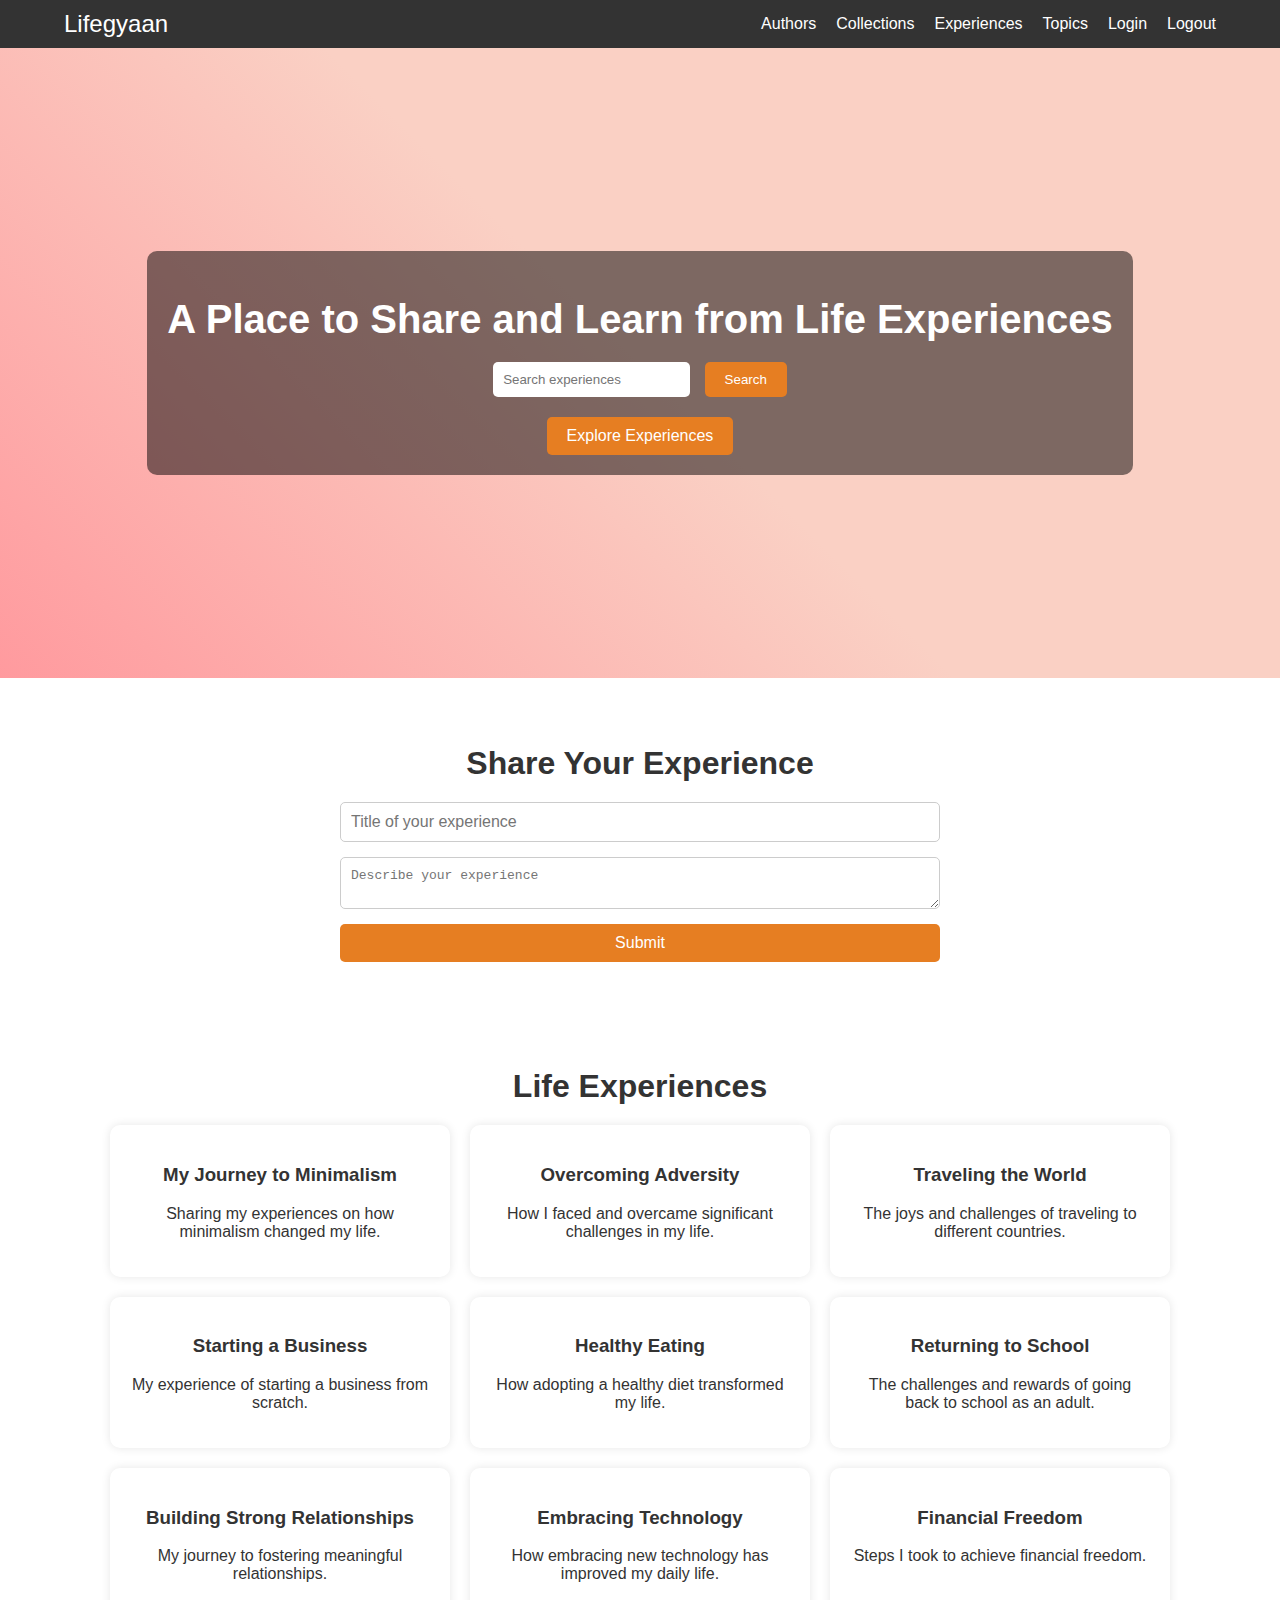
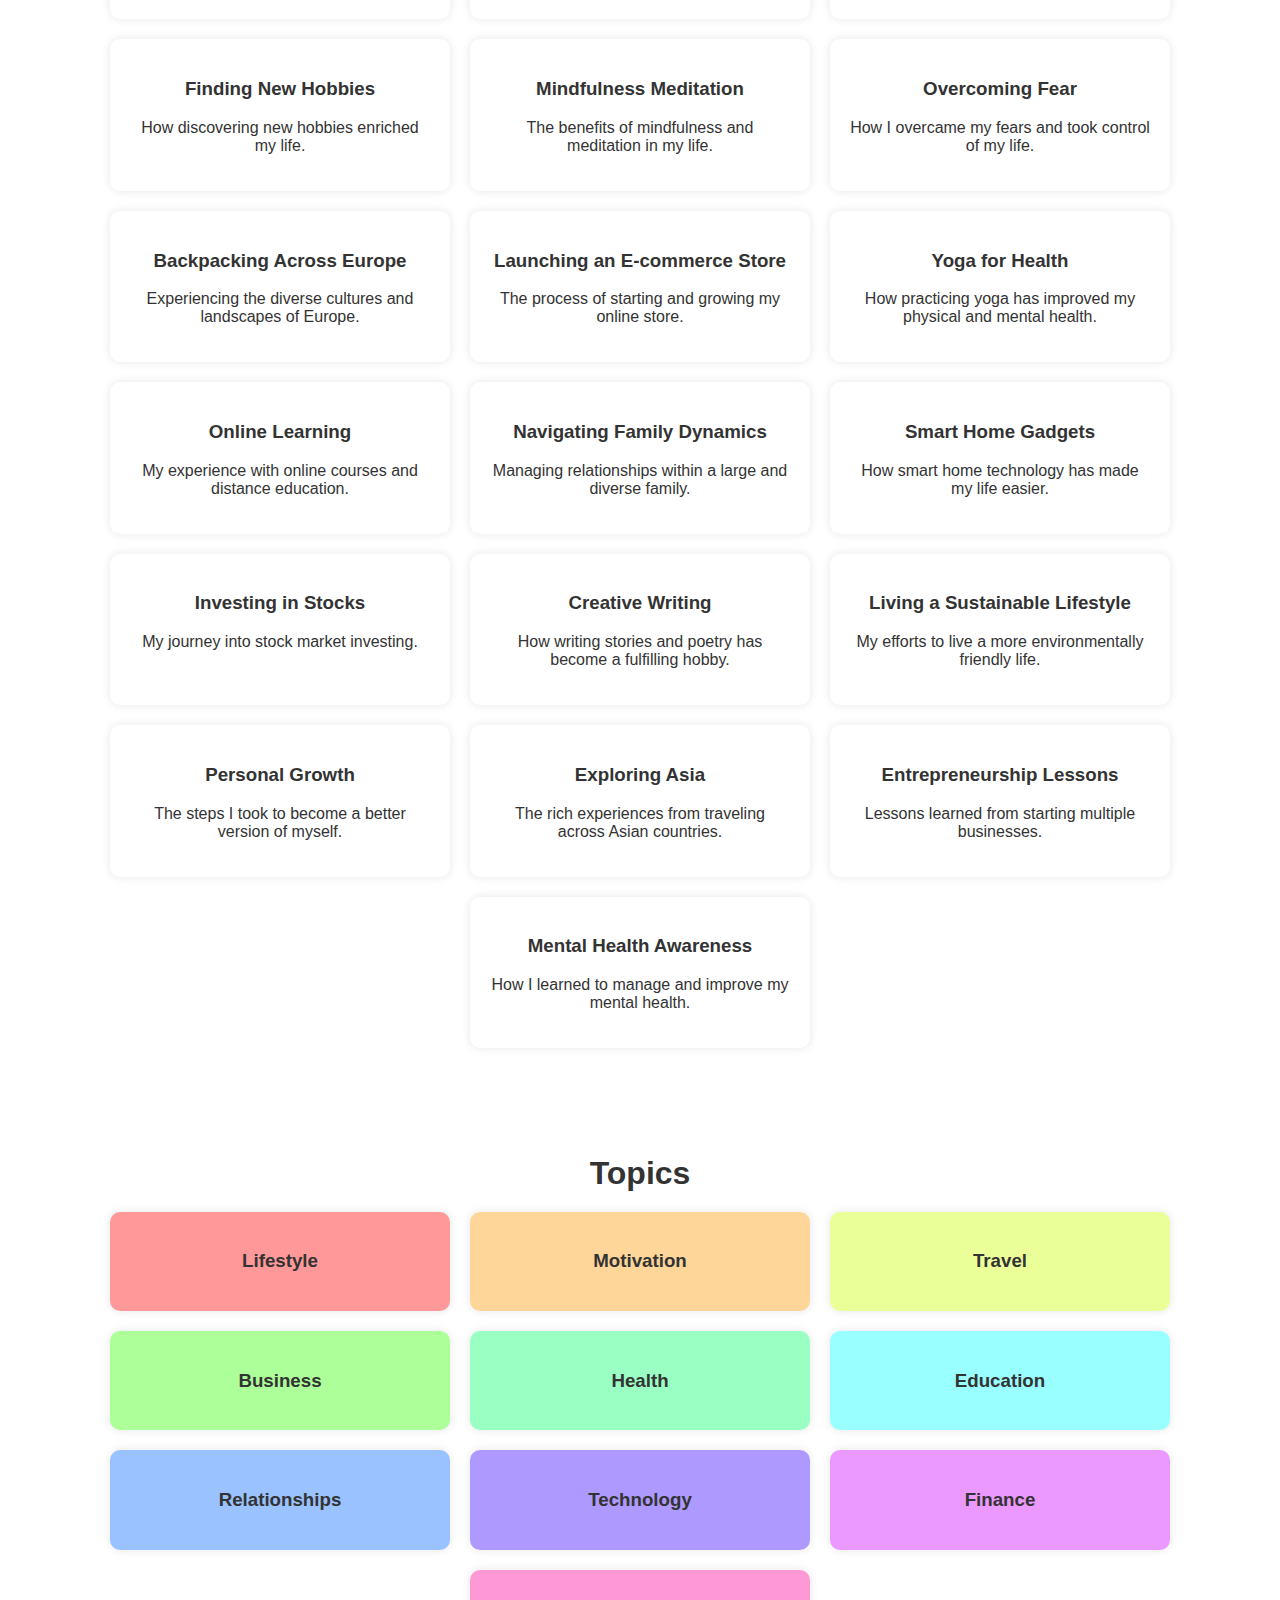
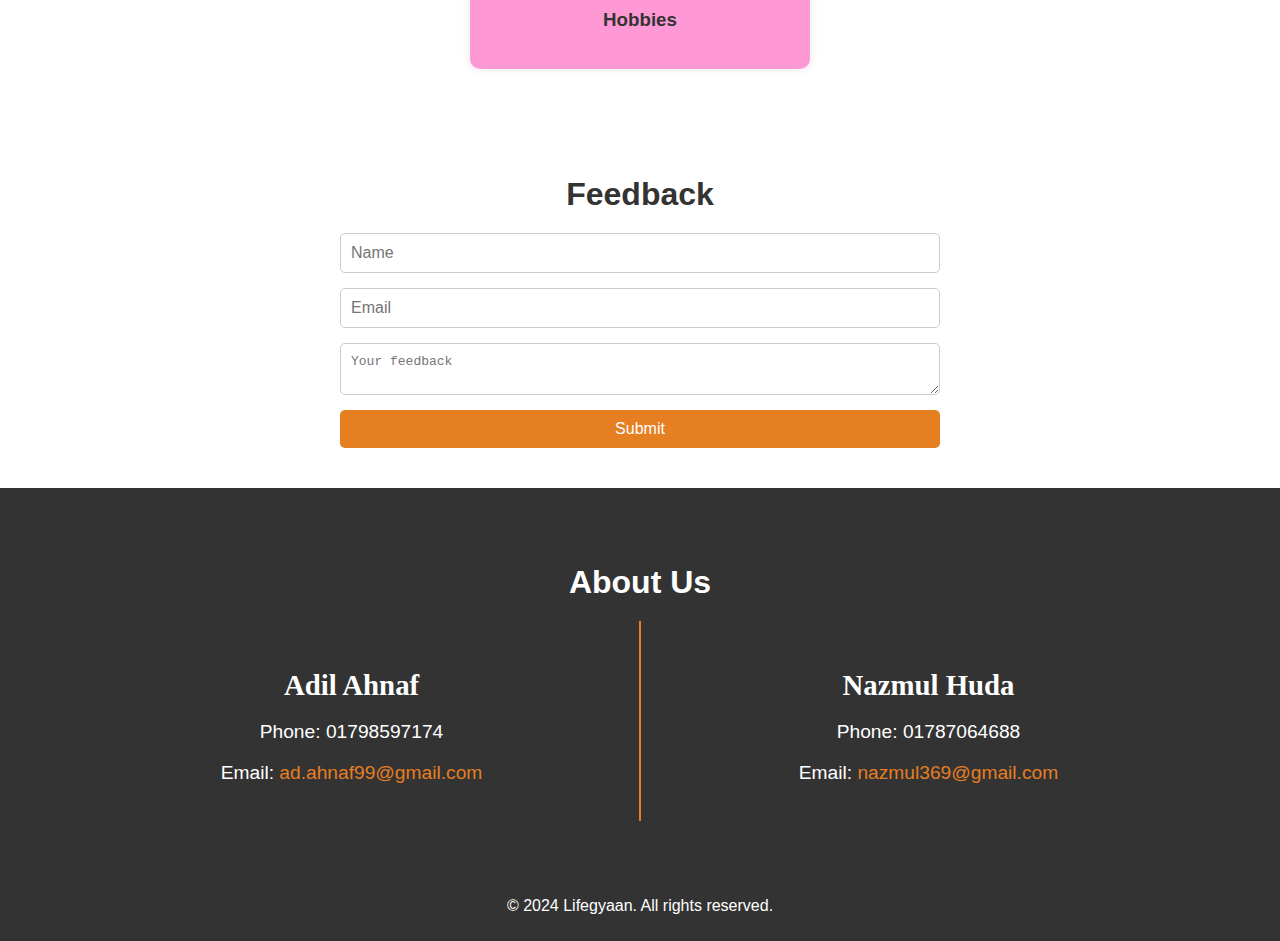
<file: index.html>
<!DOCTYPE html>
<html lang="en">
<head>
    <meta charset="UTF-8">
    <meta name="viewport" content="width=device-width, initial-scale=1.0">
    <title>Lifegyaan</title>
    <link rel="stylesheet" href="styles.css">
</head>
<body>
    <header>
        <nav>
            <div class="logo">Lifegyaan</div>
            <ul>
                <li><a href="#authors">Authors</a></li>
                <li><a href="#collections">Collections</a></li>
                <li><a href="#experiences">Experiences</a></li>
                <li><a href="#topics">Topics</a></li>
                <li><a href="login.html">Login</a></li>
                <li><a href="logout.html">Logout</a></li>
            </ul>
        </nav>
    </header>
    <main>
        <section class="hero">
            <div class="hero-content">
                <h1>A Place to Share and Learn from Life Experiences</h1>
                <form action="submit.php" method="post">
                    <input type="text" name="query" placeholder="Search experiences">
                    <button type="submit">Search</button>
                </form>
                <a href="#experiences" class="explore-btn">Explore Experiences</a>
            </div>
        </section>
        <section id="share-experience" class="share-experience-section">
            <h2>Share Your Experience</h2>
            <form id="experience-form">
                <input type="text" id="title" name="title" placeholder="Title of your experience" required>
                <textarea id="content" name="content" placeholder="Describe your experience" required></textarea>
                <button type="submit">Submit</button>
            </form>
        </section>
        <section id="experiences" class="experience-section">
            <h2>Life Experiences</h2>
            <div class="experiences-container">
                <!-- Dynamic content will be added here -->
            </div>
        </section>
        <section id="topics" class="topics-section">
            <h2>Topics</h2>
            <div class="topics-container">
                <!-- Topic boxes will be added here -->
            </div>
        </section>
        <section id="feedback" class="feedback-section">
            <h2>Feedback</h2>
            <form id="feedback-form">
                <input type="text" id="name" name="name" placeholder="Name" required>
                <input type="email" id="email" name="email" placeholder="Email" required>
                <textarea id="message" name="message" placeholder="Your feedback" required></textarea>
                <button type="submit">Submit</button>
            </form>
        </section>
        <section id="about-us" class="about-us-section">
            <h2>About Us</h2>
            <div class="about-us-content">
                <div class="developer-info">
                    <h3>Adil Ahnaf</h3>
                    <p>Phone: 01798597174</p>
                    <p>Email: <a href="mailto:ad.ahnaf99@gmail.com">ad.ahnaf99@gmail.com</a></p>
                </div>
                <div class="divider"></div>
                <div class="developer-info">
                    <h3>Nazmul Huda</h3>
                    <p>Phone: 01787064688</p>
                    <p>Email: <a href="mailto:nazmul369@gmail.com">nazmul369@gmail.com</a></p>
                </div>
            </div>
        </section>
    </main>
    <footer>
        <p>&copy; 2024 Lifegyaan. All rights reserved.</p>
    </footer>
    <script src="scripts.js"></script>
</body>
</html>
</file>
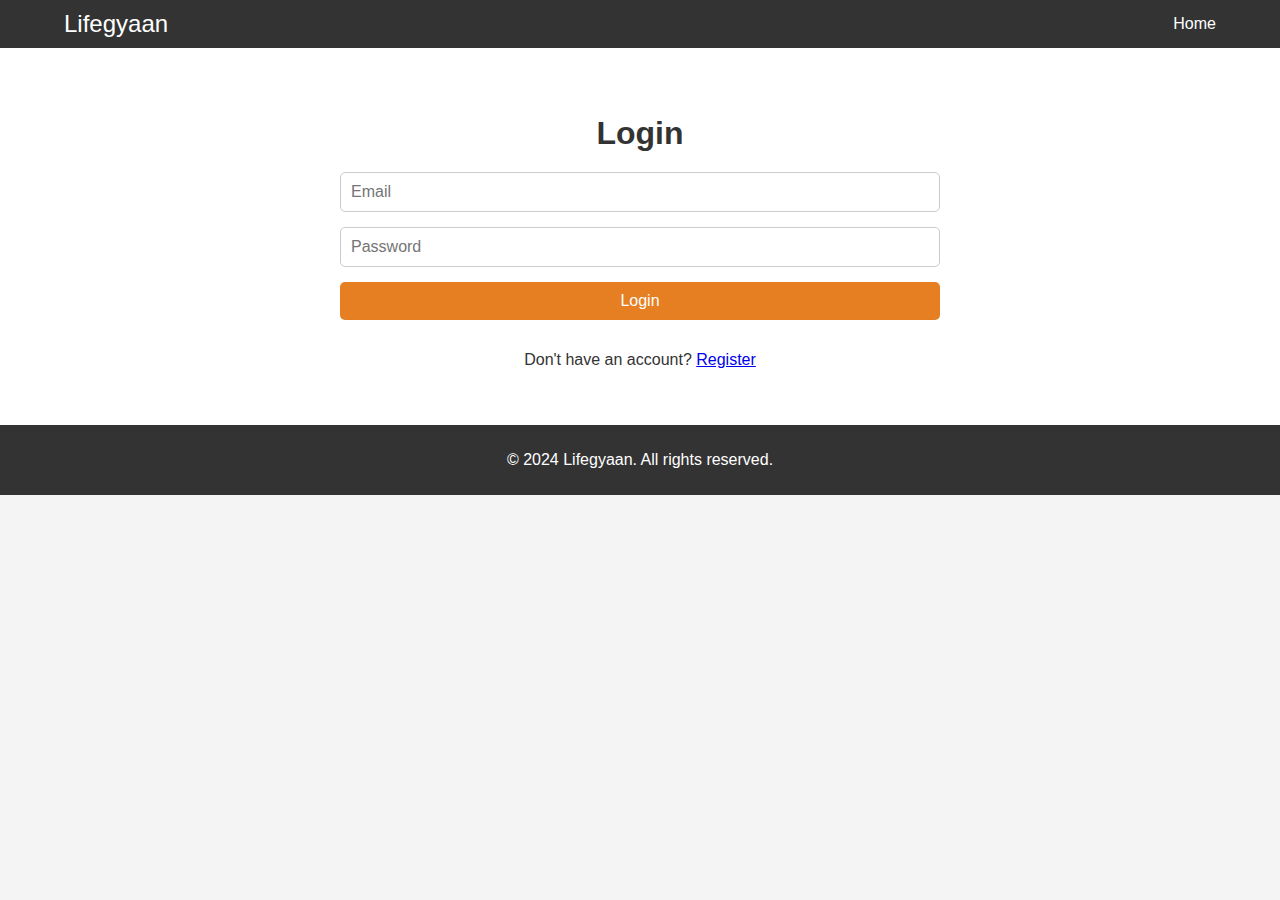
<file: login.html>
<!DOCTYPE html>
<html lang="en">
<head>
    <meta charset="UTF-8">
    <meta name="viewport" content="width=device-width, initial-scale=1.0">
    <title>Login - Lifegyaan</title>
    <link rel="stylesheet" href="styles.css">
</head>
<body>
    <header>
        <nav>
            <div class="logo">Lifegyaan</div>
            <ul>
                <li><a href="index.html">Home</a></li>
            </ul>
        </nav>
    </header>
    <main>
        <section class="login-section">
            <h2>Login</h2>
            <form id="login-form" action="dashboard.html" method="post">
                <input type="email" id="login-email" name="email" placeholder="Email" required>
                <input type="password" id="login-password" name="password" placeholder="Password" required>
                <button type="submit">Login</button>
                <p>Don't have an account? <a href="register.html">Register</a></p>
            </form>
        </section>
    </main>
    <footer>
        <p>&copy; 2024 Lifegyaan. All rights reserved.</p>
    </footer>
</body>
</html>
</file>
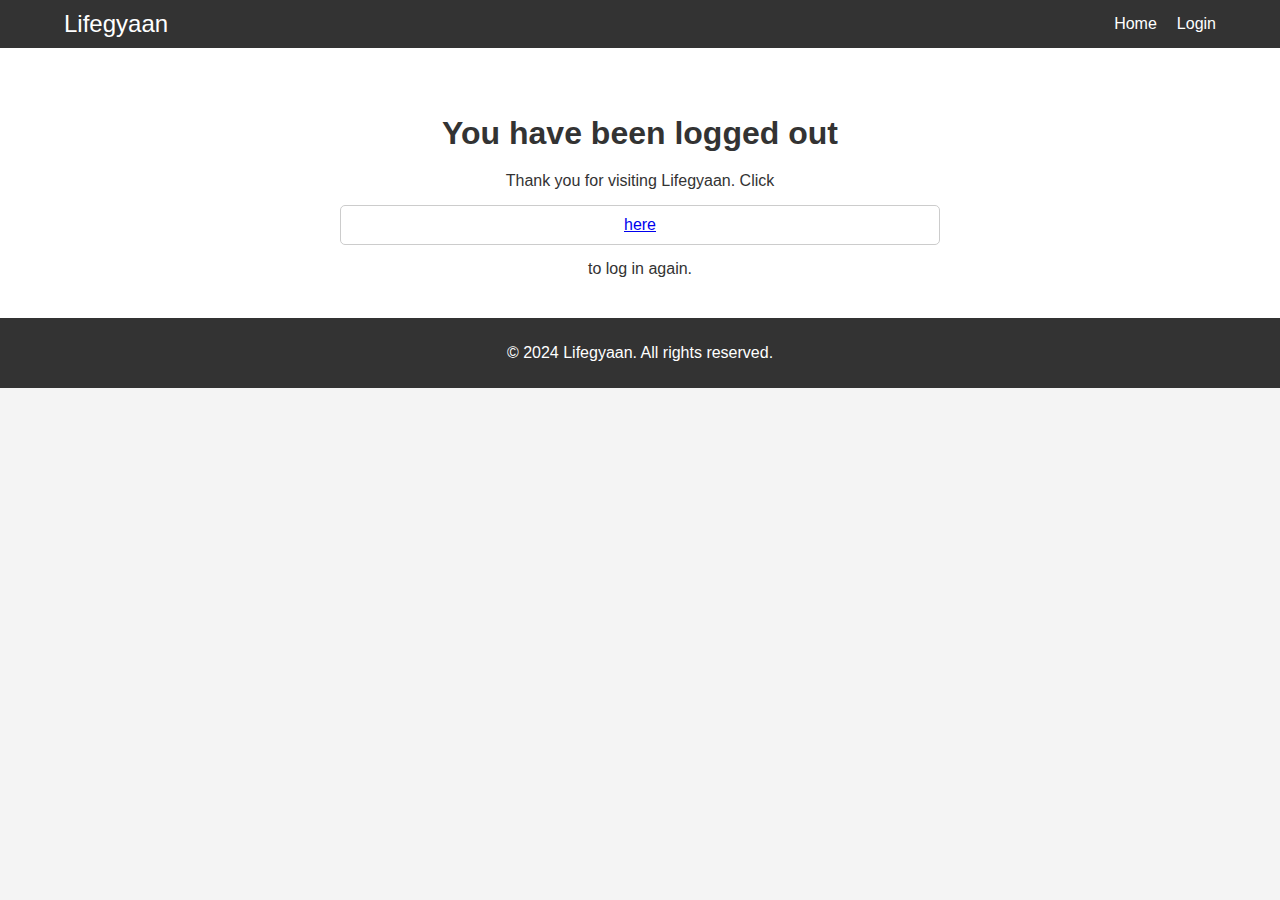
<file: logout.html>
<!DOCTYPE html>
<html lang="en">
<head>
    <meta charset="UTF-8">
    <meta name="viewport" content="width=device-width, initial-scale=1.0">
    <title>Logout - Lifegyaan</title>
    <link rel="stylesheet" href="styles.css">
</head>
<body>
    <header>
        <nav>
            <div class="logo">Lifegyaan</div>
            <ul>
                <li><a href="index.html">Home</a></li>
                <li><a href="login.html">Login</a></li>
            </ul>
        </nav>
    </header>
    <main>
        <section class="logout-section">
            <h2>You have been logged out</h2>
            <p>Thank you for visiting Lifegyaan. Click <a href="login.html">here</a> to log in again.</p>
        </section>
    </main>
    <footer>
        <p>&copy; 2024 Lifegyaan. All rights reserved.</p>
    </footer>
</body>
</html>
</file>
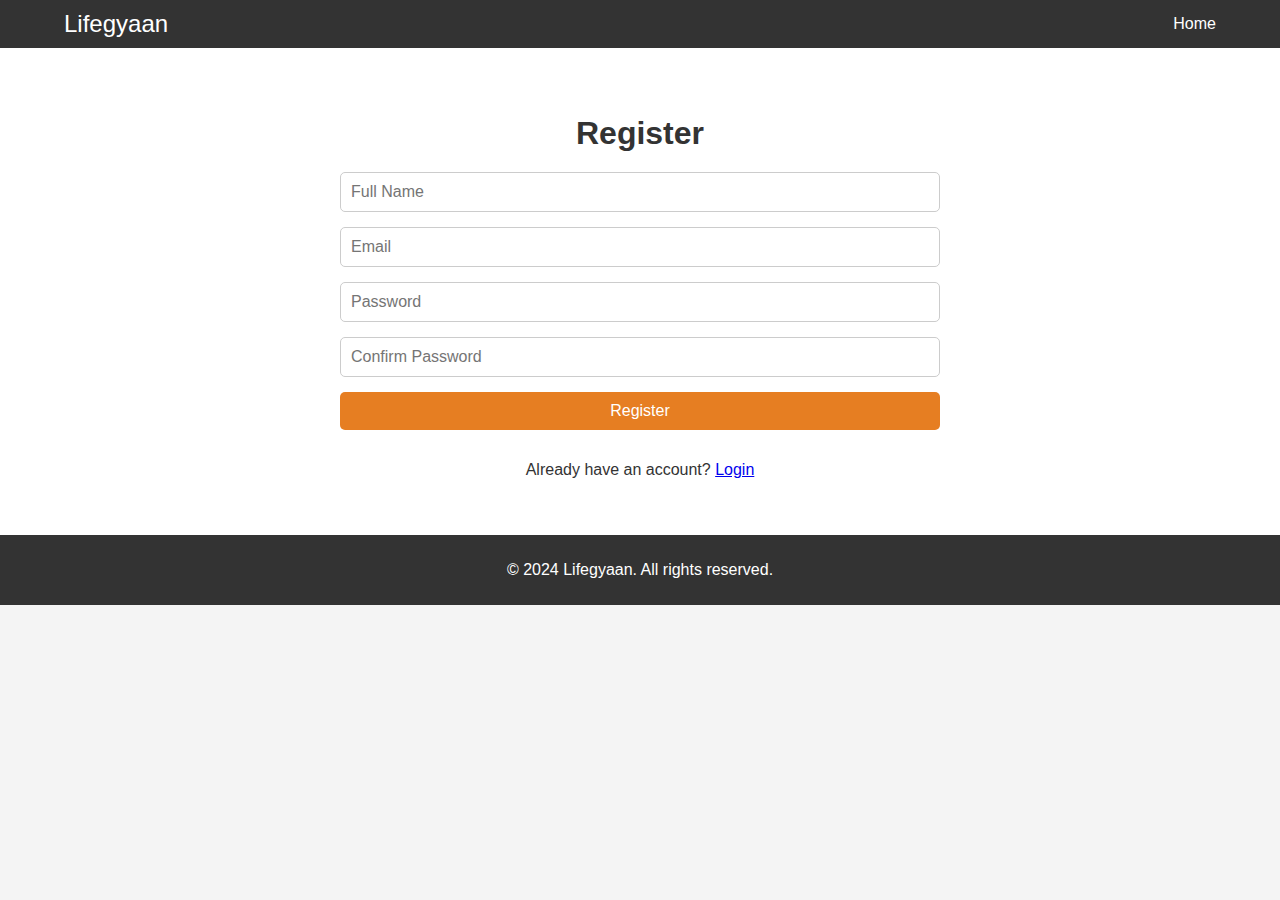
<file: register.html>
<!DOCTYPE html>
<html lang="en">
<head>
    <meta charset="UTF-8">
    <meta name="viewport" content="width=device-width, initial-scale=1.0">
    <title>Register - Lifegyaan</title>
    <link rel="stylesheet" href="styles.css">
</head>
<body>
    <header>
        <nav>
            <div class="logo">Lifegyaan</div>
            <ul>
                <li><a href="index.html">Home</a></li>
            </ul>
        </nav>
    </header>
    <main>
        <section class="register-section">
            <h2>Register</h2>
            <form id="register-form" action="login.html" method="post">
                <input type="text" id="register-name" name="name" placeholder="Full Name" required>
                <input type="email" id="register-email" name="email" placeholder="Email" required>
                <input type="password" id="register-password" name="password" placeholder="Password" required>
                <input type="password" id="register-confirm-password" name="confirm-password" placeholder="Confirm Password" required>
                <button type="submit">Register</button>
                <p>Already have an account? <a href="login.html">Login</a></p>
            </form>
        </section>
    </main>
    <footer>
        <p>&copy; 2024 Lifegyaan. All rights reserved.</p>
    </footer>
</body>
</html>
</file>
<file: styles.css>
body {
    margin: 0;
    font-family: Arial, sans-serif;
    background-color: #f4f4f4;
    color: #333;
}

header {
    background-color: #333;
    color: #fff;
    padding: 10px 0;
}

nav {
    display: flex;
    justify-content: space-between;
    align-items: center;
    width: 90%;
    margin: 0 auto;
}

.logo {
    font-size: 1.5em;
}

nav ul {
    list-style: none;
    margin: 0;
    padding: 0;
    display: flex;
}

nav ul li {
    margin-left: 20px;
}

nav ul li a {
    color: #fff;
    text-decoration: none;
    font-size: 1em;
}

.hero {
    background: linear-gradient(45deg, #ff9a9e, #fad0c4, #fad0c4);
    height: 70vh;
    display: flex;
    justify-content: center;
    align-items: center;
    text-align: center;
}

.hero-content {
    background: rgba(0, 0, 0, 0.5);
    padding: 20px;
    border-radius: 10px;
}

.hero h1 {
    color: #fff;
    font-size: 2.5em;
    margin-bottom: 20px;
}

.hero form {
    margin-bottom: 20px;
}

.hero form input {
    padding: 10px;
    border: none;
    border-radius: 5px;
    margin-right: 10px;
}

.hero form button {
    padding: 10px 20px;
    border: none;
    border-radius: 5px;
    background-color: #e67e22;
    color: #fff;
    cursor: pointer;
}

.hero .explore-btn {
    display: inline-block;
    padding: 10px 20px;
    background-color: #e67e22;
    color: #fff;
    border-radius: 5px;
    text-decoration: none;
}

.share-experience-section, .experience-section, .topics-section, .feedback-section, .about-us-section, .login-section, .register-section, .logout-section {
    padding: 40px 0;
    background-color: #fff;
    text-align: center;
}

.share-experience-section h2, .experience-section h2, .topics-section h2, .feedback-section h2, .about-us-section h2, .login-section h2, .register-section h2, .logout-section h2 {
    text-align: center;
    margin-bottom: 20px;
    font-size: 2em;
}

.share-experience-section form, .feedback-section form, .login-section form, .register-section form, .logout-section p {
    width: 90%;
    max-width: 600px;
    margin: 0 auto;
    display: flex;
    flex-direction: column;
    gap: 15px;
}

.share-experience-section form input, .share-experience-section form textarea, .share-experience-section form button, 
.feedback-section form input, .feedback-section form textarea, .feedback-section form button, 
.login-section form input, .register-section form input, .login-section form button, .register-section form button, 
.logout-section p a {
    padding: 10px;
    border: 1px solid #ccc;
    border-radius: 5px;
    font-size: 1em;
}

.share-experience-section form button, .feedback-section form button, .login-section form button, .register-section form button {
    background-color: #e67e22;
    color: #fff;
    cursor: pointer;
    border: none;
}

.experiences-container, .topics-container {
    display: flex;
    flex-wrap: wrap;
    justify-content: center;
    gap: 20px;
    width: 90%;
    margin: 0 auto;
}

.experience-card, .topic-box {
    background-color: #fff;
    border-radius: 10px;
    box-shadow: 0 0 10px rgba(0, 0, 0, 0.1);
    padding: 20px;
    width: 300px;
    text-align: center;
}

.topic-box {
    cursor: pointer;
}

.topic-box:nth-child(1) { background-color: #ffadad; }
.topic-box:nth-child(2) { background-color: #ffd6a5; }
.topic-box:nth-child(3) { background-color: #fdffb6; }
.topic-box:nth-child(4) { background-color: #caffbf; }
.topic-box:nth-child(5) { background-color: #9bf6ff; }
.topic-box:nth-child(6) { background-color: #a0c4ff; }
.topic-box:nth-child(7) { background-color: #bdb2ff; }
.topic-box:nth-child(8) { background-color: #ffc6ff; }
.topic-box:nth-child(9) { background-color: #fffffc; }
.topic-box:nth-child(10) { background-color: #d0f4de; }

.about-us-section {
    background-color: #333;
    color: #fff;
    padding: 50px 0;
    text-align: center;
}

.about-us-content {
    display: flex;
    justify-content: space-around;
    align-items: center;
    width: 90%;
    margin: 0 auto;
    max-width: 1200px;
}

.developer-info {
    flex: 1;
    margin: 0 20px;
}

.developer-info h3 {
    font-family: 'Georgia', serif;
    font-size: 1.8em;
    margin-bottom: 10px;
}

.developer-info p {
    font-size: 1.2em;
}

.developer-info a {
    color: #e67e22;
    text-decoration: none;
}

.divider {
    width: 2px;
    background-color: #e67e22;
    height: 200px;
}

footer {
    background-color: #333;
    color: #fff;
    text-align: center;
    padding: 10px 0;
}

@media (max-width: 768px) {
    .hero h1 {
        font-size: 2em;
    }

    .hero form input,
    .hero form button,
    .hero .explore-btn {
        width: 100%;
        margin: 5px 0;
    }

    .experiences-container, .topics-container, .about-us-content {
        flex-direction: column;
        align-items: center;
    }

    .experience-card, .topic-box {
        width: 90%;
    }

    .divider {
        width: 90%;
        height: 2px;
        margin: 20px 0;
    }

    .developer-info {
        text-align: center;
    }
}
</file>
